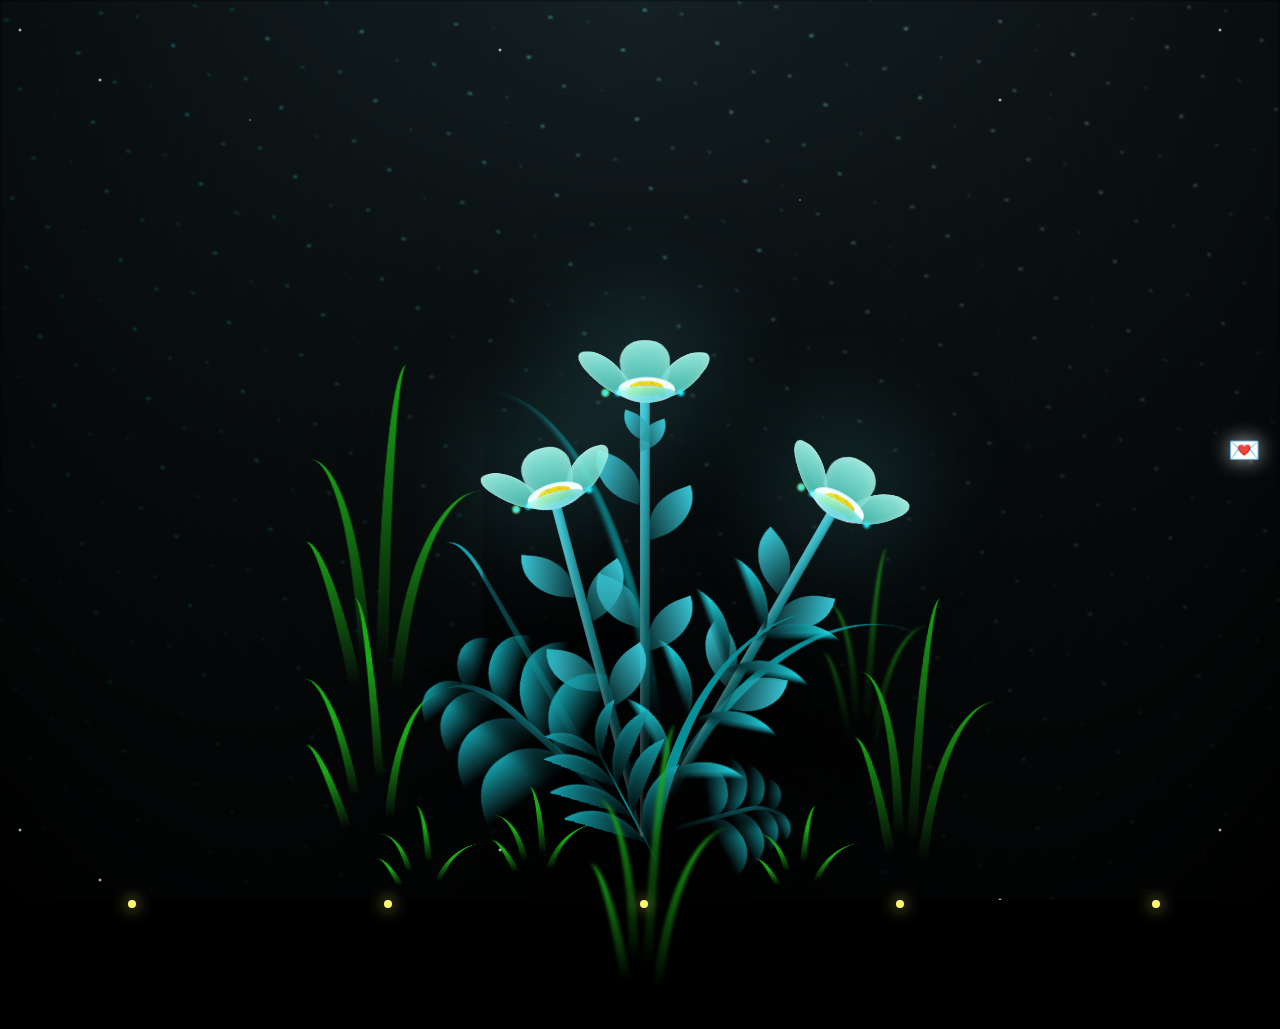
<file: index.html>
<!DOCTYPE html>
<html lang="en">
<head>
    <meta charset="UTF-8">
    <meta name="viewport" content="width=device-width, initial-scale=1.0">
    <title>Document</title>
    <link rel="stylesheet" href="styles.css">

</head>
<body class="not-loaded">
    <div class="night"></div>
    <div class="stars"></div>
    <div class="fireflies">
    <span></span>
    <span></span>
    <span></span>
    <span></span>
    <span></span>
    </div>
    <div class="flowers">
      <div class="flower flower--1">
        <div class="flower__leafs flower__leafs--1">
          <div class="flower__leaf flower__leaf--1"></div>
          <div class="flower__leaf flower__leaf--2"></div>
          <div class="flower__leaf flower__leaf--3"></div>
          <div class="flower__leaf flower__leaf--4"></div>
          

          <div class="flower__white-circle"></div>
  
          <div class="flower__light flower__light--1"></div>
          <div class="flower__light flower__light--2"></div>
          <div class="flower__light flower__light--3"></div>
          <div class="flower__light flower__light--4"></div>
          <div class="flower__light flower__light--5"></div>
          <div class="flower__light flower__light--6"></div>
          <div class="flower__light flower__light--7"></div>
          <div class="flower__light flower__light--8"></div>
  
        </div>
        <div class="flower__line">
          <div class="flower__line__leaf flower__line__leaf--1"></div>
          <div class="flower__line__leaf flower__line__leaf--2"></div>
          <div class="flower__line__leaf flower__line__leaf--3"></div>
          <div class="flower__line__leaf flower__line__leaf--4"></div>
          <div class="flower__line__leaf flower__line__leaf--5"></div>
          <div class="flower__line__leaf flower__line__leaf--6"></div>
        </div>
      </div>
  
      <div class="flower flower--2">
        <div class="flower__leafs flower__leafs--2">
          <div class="flower__leaf flower__leaf--1"></div>
          <div class="flower__leaf flower__leaf--2"></div>
          <div class="flower__leaf flower__leaf--3"></div>
          <div class="flower__leaf flower__leaf--4"></div>
          <div class="flower__white-circle"></div>
  
          <div class="flower__light flower__light--1"></div>
          <div class="flower__light flower__light--2"></div>
          <div class="flower__light flower__light--3"></div>
          <div class="flower__light flower__light--4"></div>
          <div class="flower__light flower__light--5"></div>
          <div class="flower__light flower__light--6"></div>
          <div class="flower__light flower__light--7"></div>
          <div class="flower__light flower__light--8"></div>
  
        </div>
        <div class="flower__line">
          <div class="flower__line__leaf flower__line__leaf--1"></div>
          <div class="flower__line__leaf flower__line__leaf--2"></div>
          <div class="flower__line__leaf flower__line__leaf--3"></div>
          <div class="flower__line__leaf flower__line__leaf--4"></div>
        </div>
      </div>
  
      <div class="flower flower--3">
        <div class="flower__leafs flower__leafs--3">
          <div class="flower__leaf flower__leaf--1"></div>
          <div class="flower__leaf flower__leaf--2"></div>
          <div class="flower__leaf flower__leaf--3"></div>
          <div class="flower__leaf flower__leaf--4"></div>
          <div class="flower__white-circle"></div>
  
          <div class="flower__light flower__light--1"></div>
          <div class="flower__light flower__light--2"></div>
          <div class="flower__light flower__light--3"></div>
          <div class="flower__light flower__light--4"></div>
          <div class="flower__light flower__light--5"></div>
          <div class="flower__light flower__light--6"></div>
          <div class="flower__light flower__light--7"></div>
          <div class="flower__light flower__light--8"></div>
  
        </div>
        <div class="flower__line">
          <div class="flower__line__leaf flower__line__leaf--1"></div>
          <div class="flower__line__leaf flower__line__leaf--2"></div>
          <div class="flower__line__leaf flower__line__leaf--3"></div>
          <div class="flower__line__leaf flower__line__leaf--4"></div>
        </div>
      </div>
  
      <div class="grow-ans" style="--d:1.2s">
        <div class="flower__g-long">
          <div class="flower__g-long__top"></div>
          <div class="flower__g-long__bottom"></div>
        </div>
      </div>
  
      <div class="growing-grass">
        <div class="flower__grass flower__grass--1">
          <div class="flower__grass--top"></div>
          <div class="flower__grass--bottom"></div>
          <div class="flower__grass__leaf flower__grass__leaf--1"></div>
          <div class="flower__grass__leaf flower__grass__leaf--2"></div>
          <div class="flower__grass__leaf flower__grass__leaf--3"></div>
          <div class="flower__grass__leaf flower__grass__leaf--4"></div>
          <div class="flower__grass__leaf flower__grass__leaf--5"></div>
          <div class="flower__grass__leaf flower__grass__leaf--6"></div>
          <div class="flower__grass__leaf flower__grass__leaf--7"></div>
          <div class="flower__grass__leaf flower__grass__leaf--8"></div>
          <div class="flower__grass__overlay"></div>
        </div>
      </div>
  
      <div class="growing-grass">
        <div class="flower__grass flower__grass--2">
          <div class="flower__grass--top"></div>
          <div class="flower__grass--bottom"></div>
          <div class="flower__grass__leaf flower__grass__leaf--1"></div>
          <div class="flower__grass__leaf flower__grass__leaf--2"></div>
          <div class="flower__grass__leaf flower__grass__leaf--3"></div>
          <div class="flower__grass__leaf flower__grass__leaf--4"></div>
          <div class="flower__grass__leaf flower__grass__leaf--5"></div>
          <div class="flower__grass__leaf flower__grass__leaf--6"></div>
          <div class="flower__grass__leaf flower__grass__leaf--7"></div>
          <div class="flower__grass__leaf flower__grass__leaf--8"></div>
          <div class="flower__grass__overlay"></div>
        </div>
      </div>
  
      <div class="grow-ans" style="--d:2.4s">
        <div class="flower__g-right flower__g-right--1">
          <div class="leaf"></div>
        </div>
      </div>
  
      <div class="grow-ans" style="--d:2.8s">
        <div class="flower__g-right flower__g-right--2">
          <div class="leaf"></div>
        </div>
      </div>
  
      <div class="grow-ans" style="--d:2.8s">
        <div class="flower__g-front">
          <div class="flower__g-front__leaf-wrapper flower__g-front__leaf-wrapper--1">
            <div class="flower__g-front__leaf"></div>
          </div>
          <div class="flower__g-front__leaf-wrapper flower__g-front__leaf-wrapper--2">
            <div class="flower__g-front__leaf"></div>
          </div>
          <div class="flower__g-front__leaf-wrapper flower__g-front__leaf-wrapper--3">
            <div class="flower__g-front__leaf"></div>
          </div>
          <div class="flower__g-front__leaf-wrapper flower__g-front__leaf-wrapper--4">
            <div class="flower__g-front__leaf"></div>
          </div>
          <div class="flower__g-front__leaf-wrapper flower__g-front__leaf-wrapper--5">
            <div class="flower__g-front__leaf"></div>
          </div>
          <div class="flower__g-front__leaf-wrapper flower__g-front__leaf-wrapper--6">
            <div class="flower__g-front__leaf"></div>
          </div>
          <div class="flower__g-front__leaf-wrapper flower__g-front__leaf-wrapper--7">
            <div class="flower__g-front__leaf"></div>
          </div>
          <div class="flower__g-front__leaf-wrapper flower__g-front__leaf-wrapper--8">
            <div class="flower__g-front__leaf"></div>
          </div>
          <div class="flower__g-front__line"></div>
        </div>
      </div>
  
      <div class="grow-ans" style="--d:3.2s">
        <div class="flower__g-fr">
          <div class="leaf"></div>
          <div class="flower__g-fr__leaf flower__g-fr__leaf--1"></div>
          <div class="flower__g-fr__leaf flower__g-fr__leaf--2"></div>
          <div class="flower__g-fr__leaf flower__g-fr__leaf--3"></div>
          <div class="flower__g-fr__leaf flower__g-fr__leaf--4"></div>
          <div class="flower__g-fr__leaf flower__g-fr__leaf--5"></div>
          <div class="flower__g-fr__leaf flower__g-fr__leaf--6"></div>
          <div class="flower__g-fr__leaf flower__g-fr__leaf--7"></div>
          <div class="flower__g-fr__leaf flower__g-fr__leaf--8"></div>
        </div>
      </div>
  
      <div class="long-g long-g--0">
        <div class="grow-ans" style="--d:3s">
          <div class="leaf leaf--0"></div>
        </div>
        <div class="grow-ans" style="--d:2.2s">
          <div class="leaf leaf--1"></div>
        </div>
        <div class="grow-ans" style="--d:3.4s">
          <div class="leaf leaf--2"></div>
        </div>
        <div class="grow-ans" style="--d:3.6s">
          <div class="leaf leaf--3"></div>
        </div>
      </div>
  
      <div class="long-g long-g--1">
        <div class="grow-ans" style="--d:3.6s">
          <div class="leaf leaf--0"></div>
        </div>
        <div class="grow-ans" style="--d:3.8s">
          <div class="leaf leaf--1"></div>
        </div>
        <div class="grow-ans" style="--d:4s">
          <div class="leaf leaf--2"></div>
        </div>
        <div class="grow-ans" style="--d:4.2s">
          <div class="leaf leaf--3"></div>
        </div>
      </div>
  
      <div class="long-g long-g--2">
        <div class="grow-ans" style="--d:4s">
          <div class="leaf leaf--0"></div>
        </div>
        <div class="grow-ans" style="--d:4.2s">
          <div class="leaf leaf--1"></div>
        </div>
        <div class="grow-ans" style="--d:4.4s">
          <div class="leaf leaf--2"></div>
        </div>
        <div class="grow-ans" style="--d:4.6s">
          <div class="leaf leaf--3"></div>
        </div>
      </div>
  
      <div class="long-g long-g--3">
        <div class="grow-ans" style="--d:4s">
          <div class="leaf leaf--0"></div>
        </div>
        <div class="grow-ans" style="--d:4.2s">
          <div class="leaf leaf--1"></div>
        </div>
        <div class="grow-ans" style="--d:3s">
          <div class="leaf leaf--2"></div>
        </div>
        <div class="grow-ans" style="--d:3.6s">
          <div class="leaf leaf--3"></div>
        </div>
      </div>
  
      <div class="long-g long-g--4">
        <div class="grow-ans" style="--d:4s">
          <div class="leaf leaf--0"></div>
        </div>
        <div class="grow-ans" style="--d:4.2s">
          <div class="leaf leaf--1"></div>
        </div>
        <div class="grow-ans" style="--d:3s">
          <div class="leaf leaf--2"></div>
        </div>
        <div class="grow-ans" style="--d:3.6s">
          <div class="leaf leaf--3"></div>
        </div>
      </div>
  
      <div class="long-g long-g--5">
        <div class="grow-ans" style="--d:4s">
          <div class="leaf leaf--0"></div>
        </div>
        <div class="grow-ans" style="--d:4.2s">
          <div class="leaf leaf--1"></div>
        </div>
        <div class="grow-ans" style="--d:3s">
          <div class="leaf leaf--2"></div>
        </div>
        <div class="grow-ans" style="--d:3.6s">
          <div class="leaf leaf--3"></div>
        </div>
      </div>
  
      <div class="long-g long-g--6">
        <div class="grow-ans" style="--d:4.2s">
          <div class="leaf leaf--0"></div>
        </div>
        <div class="grow-ans" style="--d:4.4s">
          <div class="leaf leaf--1"></div>
        </div>
        <div class="grow-ans" style="--d:4.6s">
          <div class="leaf leaf--2"></div>
        </div>
        <div class="grow-ans" style="--d:4.8s">
          <div class="leaf leaf--3"></div>
        </div>
      </div>
  
      <div class="long-g long-g--7">
        <div class="grow-ans" style="--d:3s">
          <div class="leaf leaf--0"></div>
        </div>
        <div class="grow-ans" style="--d:3.2s">
          <div class="leaf leaf--1"></div>
        </div>
        <div class="grow-ans" style="--d:3.5s">
          <div class="leaf leaf--2"></div>
        </div>
        <div class="grow-ans" style="--d:3.6s">
          <div class="leaf leaf--3"></div>
        </div>
      </div>
    </div>
    <div id="messageContainer">
    <div id="messageIcon">💌</div>
    </div>

<div id="passwordBox">
    <h3>Secret Letter 💖</h3>

    <input
        type="password"
        id="secretPassword"
        placeholder="Enter Password">

    <button onclick="checkPassword()">
        Open Letter
    </button>
</div>

<div id="loveLetter">
    <h2>Happy Birthday Monyaa ❤️</h2>

    <p>
        Even though it's not 23 November hehe...
        I wanted to tell you this on Monday,
        but ahem... words were not coming out of my mouth
        because ahh... I was kinda crying, so ahem ahem...
    </p>

    <p>
        I love you without knowing how,
        or when,
        or where it happened.
    </p>

    <p>
        It happened quietly,
        somewhere between the conversations,
        the laughter,
        and the moments I started looking for you
        in everything.
    </p>

    <p>
        I just know that loving you feels natural,
        like something my heart decided
        long before I did.
    </p>

    <p style="margin-top:20px;">
        ❤️ Adi
    </p>
    </div>
    <audio id="bgMusic" loop>
    <source src="music.mp3" type="audio/mpeg">
    </audio>
    <script src="srcipt.js"></script>
</body>
</html>
</file>
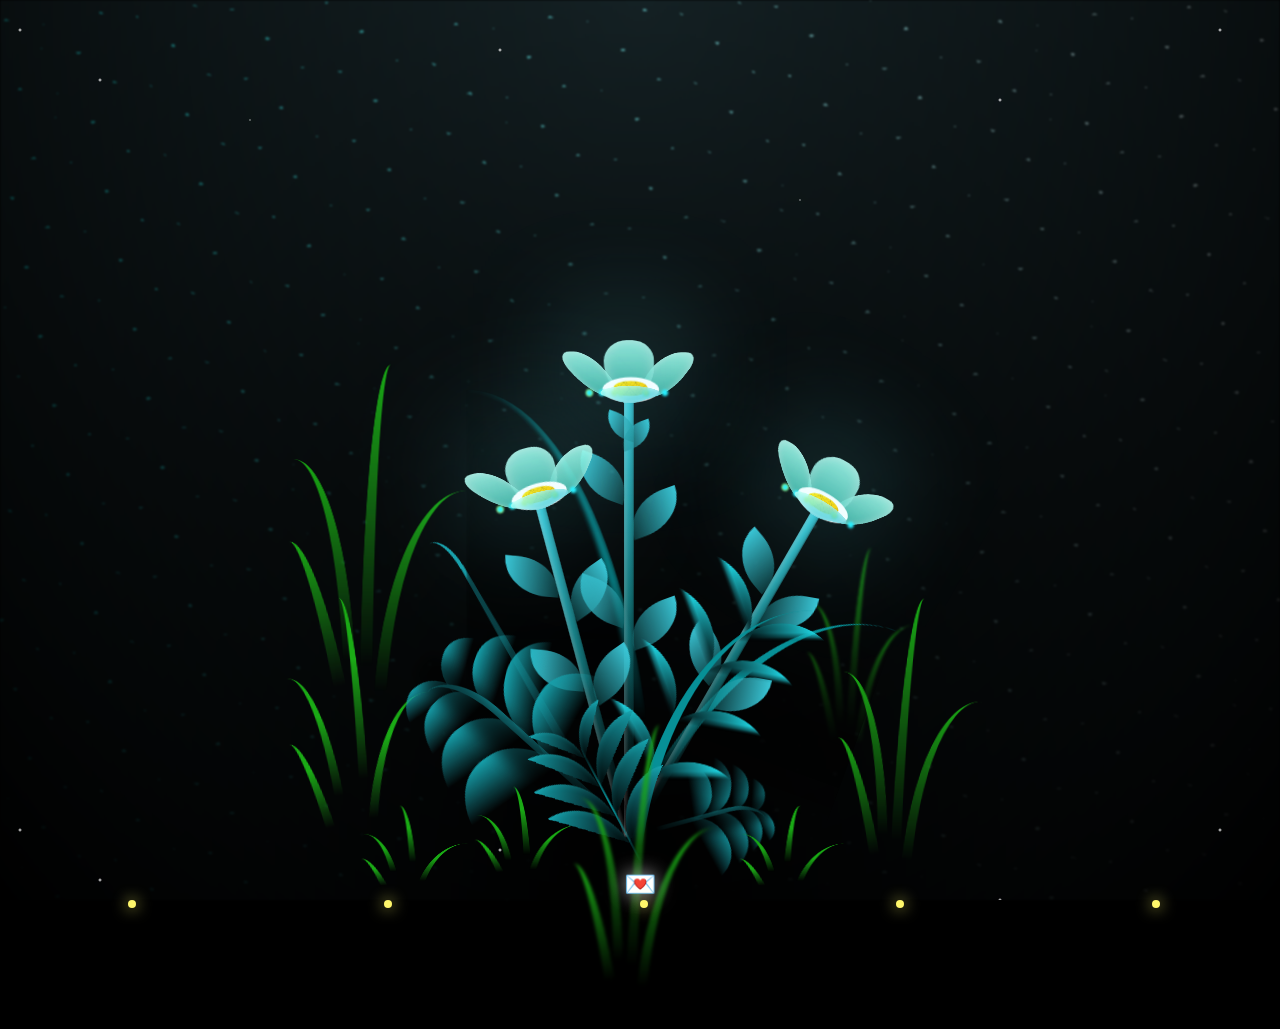
<file: main.html>
<!DOCTYPE html>
<html lang="en">
<head>
    <meta charset="UTF-8">
    <meta name="viewport" content="width=device-width, initial-scale=1.0">
    <title>Document</title>
    <link rel="stylesheet" href="styles.css">

</head>
<body class="not-loaded">
    <div class="night"></div>
    <div class="stars"></div>
    <div class="fireflies">
    <span></span>
    <span></span>
    <span></span>
    <span></span>
    <span></span>
    </div>
    <div class="flowers">
      <div class="flower flower--1">
        <div class="flower__leafs flower__leafs--1">
          <div class="flower__leaf flower__leaf--1"></div>
          <div class="flower__leaf flower__leaf--2"></div>
          <div class="flower__leaf flower__leaf--3"></div>
          <div class="flower__leaf flower__leaf--4"></div>
          

          <div class="flower__white-circle"></div>
  
          <div class="flower__light flower__light--1"></div>
          <div class="flower__light flower__light--2"></div>
          <div class="flower__light flower__light--3"></div>
          <div class="flower__light flower__light--4"></div>
          <div class="flower__light flower__light--5"></div>
          <div class="flower__light flower__light--6"></div>
          <div class="flower__light flower__light--7"></div>
          <div class="flower__light flower__light--8"></div>
  
        </div>
        <div class="flower__line">
          <div class="flower__line__leaf flower__line__leaf--1"></div>
          <div class="flower__line__leaf flower__line__leaf--2"></div>
          <div class="flower__line__leaf flower__line__leaf--3"></div>
          <div class="flower__line__leaf flower__line__leaf--4"></div>
          <div class="flower__line__leaf flower__line__leaf--5"></div>
          <div class="flower__line__leaf flower__line__leaf--6"></div>
        </div>
      </div>
  
      <div class="flower flower--2">
        <div class="flower__leafs flower__leafs--2">
          <div class="flower__leaf flower__leaf--1"></div>
          <div class="flower__leaf flower__leaf--2"></div>
          <div class="flower__leaf flower__leaf--3"></div>
          <div class="flower__leaf flower__leaf--4"></div>
          <div class="flower__white-circle"></div>
  
          <div class="flower__light flower__light--1"></div>
          <div class="flower__light flower__light--2"></div>
          <div class="flower__light flower__light--3"></div>
          <div class="flower__light flower__light--4"></div>
          <div class="flower__light flower__light--5"></div>
          <div class="flower__light flower__light--6"></div>
          <div class="flower__light flower__light--7"></div>
          <div class="flower__light flower__light--8"></div>
  
        </div>
        <div class="flower__line">
          <div class="flower__line__leaf flower__line__leaf--1"></div>
          <div class="flower__line__leaf flower__line__leaf--2"></div>
          <div class="flower__line__leaf flower__line__leaf--3"></div>
          <div class="flower__line__leaf flower__line__leaf--4"></div>
        </div>
      </div>
  
      <div class="flower flower--3">
        <div class="flower__leafs flower__leafs--3">
          <div class="flower__leaf flower__leaf--1"></div>
          <div class="flower__leaf flower__leaf--2"></div>
          <div class="flower__leaf flower__leaf--3"></div>
          <div class="flower__leaf flower__leaf--4"></div>
          <div class="flower__white-circle"></div>
  
          <div class="flower__light flower__light--1"></div>
          <div class="flower__light flower__light--2"></div>
          <div class="flower__light flower__light--3"></div>
          <div class="flower__light flower__light--4"></div>
          <div class="flower__light flower__light--5"></div>
          <div class="flower__light flower__light--6"></div>
          <div class="flower__light flower__light--7"></div>
          <div class="flower__light flower__light--8"></div>
  
        </div>
        <div class="flower__line">
          <div class="flower__line__leaf flower__line__leaf--1"></div>
          <div class="flower__line__leaf flower__line__leaf--2"></div>
          <div class="flower__line__leaf flower__line__leaf--3"></div>
          <div class="flower__line__leaf flower__line__leaf--4"></div>
        </div>
      </div>
  
      <div class="grow-ans" style="--d:1.2s">
        <div class="flower__g-long">
          <div class="flower__g-long__top"></div>
          <div class="flower__g-long__bottom"></div>
        </div>
      </div>
  
      <div class="growing-grass">
        <div class="flower__grass flower__grass--1">
          <div class="flower__grass--top"></div>
          <div class="flower__grass--bottom"></div>
          <div class="flower__grass__leaf flower__grass__leaf--1"></div>
          <div class="flower__grass__leaf flower__grass__leaf--2"></div>
          <div class="flower__grass__leaf flower__grass__leaf--3"></div>
          <div class="flower__grass__leaf flower__grass__leaf--4"></div>
          <div class="flower__grass__leaf flower__grass__leaf--5"></div>
          <div class="flower__grass__leaf flower__grass__leaf--6"></div>
          <div class="flower__grass__leaf flower__grass__leaf--7"></div>
          <div class="flower__grass__leaf flower__grass__leaf--8"></div>
          <div class="flower__grass__overlay"></div>
        </div>
      </div>
  
      <div class="growing-grass">
        <div class="flower__grass flower__grass--2">
          <div class="flower__grass--top"></div>
          <div class="flower__grass--bottom"></div>
          <div class="flower__grass__leaf flower__grass__leaf--1"></div>
          <div class="flower__grass__leaf flower__grass__leaf--2"></div>
          <div class="flower__grass__leaf flower__grass__leaf--3"></div>
          <div class="flower__grass__leaf flower__grass__leaf--4"></div>
          <div class="flower__grass__leaf flower__grass__leaf--5"></div>
          <div class="flower__grass__leaf flower__grass__leaf--6"></div>
          <div class="flower__grass__leaf flower__grass__leaf--7"></div>
          <div class="flower__grass__leaf flower__grass__leaf--8"></div>
          <div class="flower__grass__overlay"></div>
        </div>
      </div>
  
      <div class="grow-ans" style="--d:2.4s">
        <div class="flower__g-right flower__g-right--1">
          <div class="leaf"></div>
        </div>
      </div>
  
      <div class="grow-ans" style="--d:2.8s">
        <div class="flower__g-right flower__g-right--2">
          <div class="leaf"></div>
        </div>
      </div>
  
      <div class="grow-ans" style="--d:2.8s">
        <div class="flower__g-front">
          <div class="flower__g-front__leaf-wrapper flower__g-front__leaf-wrapper--1">
            <div class="flower__g-front__leaf"></div>
          </div>
          <div class="flower__g-front__leaf-wrapper flower__g-front__leaf-wrapper--2">
            <div class="flower__g-front__leaf"></div>
          </div>
          <div class="flower__g-front__leaf-wrapper flower__g-front__leaf-wrapper--3">
            <div class="flower__g-front__leaf"></div>
          </div>
          <div class="flower__g-front__leaf-wrapper flower__g-front__leaf-wrapper--4">
            <div class="flower__g-front__leaf"></div>
          </div>
          <div class="flower__g-front__leaf-wrapper flower__g-front__leaf-wrapper--5">
            <div class="flower__g-front__leaf"></div>
          </div>
          <div class="flower__g-front__leaf-wrapper flower__g-front__leaf-wrapper--6">
            <div class="flower__g-front__leaf"></div>
          </div>
          <div class="flower__g-front__leaf-wrapper flower__g-front__leaf-wrapper--7">
            <div class="flower__g-front__leaf"></div>
          </div>
          <div class="flower__g-front__leaf-wrapper flower__g-front__leaf-wrapper--8">
            <div class="flower__g-front__leaf"></div>
          </div>
          <div class="flower__g-front__line"></div>
        </div>
      </div>
  
      <div class="grow-ans" style="--d:3.2s">
        <div class="flower__g-fr">
          <div class="leaf"></div>
          <div class="flower__g-fr__leaf flower__g-fr__leaf--1"></div>
          <div class="flower__g-fr__leaf flower__g-fr__leaf--2"></div>
          <div class="flower__g-fr__leaf flower__g-fr__leaf--3"></div>
          <div class="flower__g-fr__leaf flower__g-fr__leaf--4"></div>
          <div class="flower__g-fr__leaf flower__g-fr__leaf--5"></div>
          <div class="flower__g-fr__leaf flower__g-fr__leaf--6"></div>
          <div class="flower__g-fr__leaf flower__g-fr__leaf--7"></div>
          <div class="flower__g-fr__leaf flower__g-fr__leaf--8"></div>
        </div>
      </div>
  
      <div class="long-g long-g--0">
        <div class="grow-ans" style="--d:3s">
          <div class="leaf leaf--0"></div>
        </div>
        <div class="grow-ans" style="--d:2.2s">
          <div class="leaf leaf--1"></div>
        </div>
        <div class="grow-ans" style="--d:3.4s">
          <div class="leaf leaf--2"></div>
        </div>
        <div class="grow-ans" style="--d:3.6s">
          <div class="leaf leaf--3"></div>
        </div>
      </div>
  
      <div class="long-g long-g--1">
        <div class="grow-ans" style="--d:3.6s">
          <div class="leaf leaf--0"></div>
        </div>
        <div class="grow-ans" style="--d:3.8s">
          <div class="leaf leaf--1"></div>
        </div>
        <div class="grow-ans" style="--d:4s">
          <div class="leaf leaf--2"></div>
        </div>
        <div class="grow-ans" style="--d:4.2s">
          <div class="leaf leaf--3"></div>
        </div>
      </div>
  
      <div class="long-g long-g--2">
        <div class="grow-ans" style="--d:4s">
          <div class="leaf leaf--0"></div>
        </div>
        <div class="grow-ans" style="--d:4.2s">
          <div class="leaf leaf--1"></div>
        </div>
        <div class="grow-ans" style="--d:4.4s">
          <div class="leaf leaf--2"></div>
        </div>
        <div class="grow-ans" style="--d:4.6s">
          <div class="leaf leaf--3"></div>
        </div>
      </div>
  
      <div class="long-g long-g--3">
        <div class="grow-ans" style="--d:4s">
          <div class="leaf leaf--0"></div>
        </div>
        <div class="grow-ans" style="--d:4.2s">
          <div class="leaf leaf--1"></div>
        </div>
        <div class="grow-ans" style="--d:3s">
          <div class="leaf leaf--2"></div>
        </div>
        <div class="grow-ans" style="--d:3.6s">
          <div class="leaf leaf--3"></div>
        </div>
      </div>
  
      <div class="long-g long-g--4">
        <div class="grow-ans" style="--d:4s">
          <div class="leaf leaf--0"></div>
        </div>
        <div class="grow-ans" style="--d:4.2s">
          <div class="leaf leaf--1"></div>
        </div>
        <div class="grow-ans" style="--d:3s">
          <div class="leaf leaf--2"></div>
        </div>
        <div class="grow-ans" style="--d:3.6s">
          <div class="leaf leaf--3"></div>
        </div>
      </div>
  
      <div class="long-g long-g--5">
        <div class="grow-ans" style="--d:4s">
          <div class="leaf leaf--0"></div>
        </div>
        <div class="grow-ans" style="--d:4.2s">
          <div class="leaf leaf--1"></div>
        </div>
        <div class="grow-ans" style="--d:3s">
          <div class="leaf leaf--2"></div>
        </div>
        <div class="grow-ans" style="--d:3.6s">
          <div class="leaf leaf--3"></div>
        </div>
      </div>
  
      <div class="long-g long-g--6">
        <div class="grow-ans" style="--d:4.2s">
          <div class="leaf leaf--0"></div>
        </div>
        <div class="grow-ans" style="--d:4.4s">
          <div class="leaf leaf--1"></div>
        </div>
        <div class="grow-ans" style="--d:4.6s">
          <div class="leaf leaf--2"></div>
        </div>
        <div class="grow-ans" style="--d:4.8s">
          <div class="leaf leaf--3"></div>
        </div>
      </div>
  
      <div class="long-g long-g--7">
        <div class="grow-ans" style="--d:3s">
          <div class="leaf leaf--0"></div>
        </div>
        <div class="grow-ans" style="--d:3.2s">
          <div class="leaf leaf--1"></div>
        </div>
        <div class="grow-ans" style="--d:3.5s">
          <div class="leaf leaf--2"></div>
        </div>
        <div class="grow-ans" style="--d:3.6s">
          <div class="leaf leaf--3"></div>
        </div>
      </div>
    </div>
    <div id="messageIcon">💌</div>

<div id="passwordBox">
    <h3>Secret Letter 💖</h3>

    <input
        type="password"
        id="secretPassword"
        placeholder="Enter Password">

    <button onclick="checkPassword()">
        Open Letter
    </button>
</div>

<div id="loveLetter">
    <h2>Happy Birthday Monyaa ❤️</h2>

    <p>
        Even though it's not 23 November hehe...
        I wanted to tell you this on Monday,
        but ahem... words were not coming out of my mouth
        because ahh... I was kinda crying, so ahem ahem...
    </p>

    <p>
        I love you without knowing how,
        or when,
        or where it happened.
    </p>

    <p>
        It happened quietly,
        somewhere between the conversations,
        the laughter,
        and the moments I started looking for you
        in everything.
    </p>

    <p>
        I just know that loving you feels natural,
        like something my heart decided
        long before I did.
    </p>

    <p style="margin-top:20px;">
        ❤️ Adi
    </p>
    </div>
    <script src="srcipt.js"></script>
</body>
</html>
</file>
<file: styles.css>
*,
*::after,
*::before {
  padding: 0;
  margin: 0;
  box-sizing: border-box;
}

:root {
  --dark-color: #000;
}

body {
  display: flex;
  align-items: flex-end;
  justify-content: center;
  min-height: 100vh;
  background-color: var(--dark-color);
  overflow: hidden;
  perspective: 1000px;
}

.stars {
    position: fixed;
    width: 100%;
    height: 100%;
    top: 0;
    left: 0;
    background:
        radial-gradient(2px 2px at 20px 30px, white, transparent),
        radial-gradient(2px 2px at 100px 80px, white, transparent),
        radial-gradient(1px 1px at 250px 120px, white, transparent),
        radial-gradient(2px 2px at 500px 50px, white, transparent),
        radial-gradient(1px 1px at 800px 200px, white, transparent),
        radial-gradient(2px 2px at 1000px 100px, white, transparent);
    background-repeat: repeat;
    background-size: 1200px 800px;
    animation: twinkle 6s infinite alternate;
    z-index: 1;
}

.fireflies span{
    position:absolute;
    width:8px;
    height:8px;
    background:#fff76b;
    border-radius:50%;
    box-shadow:0 0 15px #fff76b;
    animation:fly 10s linear infinite;
    z-index:5;
}

.fireflies span:nth-child(1){
    left:10%;
    animation-delay:0s;
}

.fireflies span:nth-child(2){
    left:30%;
    animation-delay:2s;
}

.fireflies span:nth-child(3){
    left:50%;
    animation-delay:4s;
}

.fireflies span:nth-child(4){
    left:70%;
    animation-delay:6s;
}

.fireflies span:nth-child(5){
    left:90%;
    animation-delay:8s;
}

@keyframes fly{
    0%{
        transform:translateY(100vh);
        opacity:0;
    }

    20%{
        opacity:1;
    }

    100%{
        transform:translateY(-20vh) translateX(100px);
        opacity:0;
    }
}

.night {
  position: fixed;
  left: 50%;
  top: 0;
  transform: translateX(-50%);
  width: 100%;
  height: 100%;
  filter: blur(0.1vmin);
  background-image: radial-gradient(ellipse at top, transparent 0%, var(--dark-color)), radial-gradient(ellipse at bottom, var(--dark-color), rgba(145, 233, 255, 0.2)), repeating-linear-gradient(220deg, black 0px, black 19px, transparent 19px, transparent 22px), repeating-linear-gradient(189deg, black 0px, black 19px, transparent 19px, transparent 22px), repeating-linear-gradient(148deg, black 0px, black 19px, transparent 19px, transparent 22px), linear-gradient(90deg, #00fffa, #f0f0f0);
}

.flowers {
  position: relative;
  transform: scale(0.7);
}

.flower {
  position: absolute;
  bottom: 10vmin;
  transform-origin: bottom center;
  z-index: 10;
  --fl-speed: 0.8s;
}
.flower--1 {
  animation: moving-flower-1 4s linear infinite;
}
.flower--1 .flower__line {
  height: 70vmin;
  animation-delay: 0.3s;
}
.flower--1 .flower__line__leaf--1 {
  animation: blooming-leaf-right var(--fl-speed) 1.6s backwards;
}
.flower--1 .flower__line__leaf--2 {
  animation: blooming-leaf-right var(--fl-speed) 1.4s backwards;
}
.flower--1 .flower__line__leaf--3 {
  animation: blooming-leaf-left var(--fl-speed) 1.2s backwards;
}
.flower--1 .flower__line__leaf--4 {
  animation: blooming-leaf-left var(--fl-speed) 1s backwards;
}
.flower--1 .flower__line__leaf--5 {
  animation: blooming-leaf-right var(--fl-speed) 1.8s backwards;
}
.flower--1 .flower__line__leaf--6 {
  animation: blooming-leaf-left var(--fl-speed) 2s backwards;
}
.flower--2 {
  left: 50%;
  transform: rotate(30deg);
  animation: moving-flower-2 4s linear infinite;
}
.flower--2 .flower__line {
  height: 60vmin;
  animation-delay: 0.8s;
}
.flower--2 .flower__line__leaf--1 {
  animation: blooming-leaf-right var(--fl-speed) 1.9s backwards;
}
.flower--2 .flower__line__leaf--2 {
  animation: blooming-leaf-right var(--fl-speed) 1.7s backwards;
}
.flower--2 .flower__line__leaf--3 {
  animation: blooming-leaf-left var(--fl-speed) 1.5s backwards;
}
.flower--2 .flower__line__leaf--4 {
  animation: blooming-leaf-left var(--fl-speed) 1.3s backwards;
}
.flower--3 {
  left: 50%;
  transform: rotate(-15deg);
  animation: moving-flower-3 4s linear infinite;
}
.flower--3 .flower__line {
  animation-delay: 0.9s;
}
.flower--3 .flower__line__leaf--1 {
  animation: blooming-leaf-right var(--fl-speed) 2.5s backwards;
}
.flower--3 .flower__line__leaf--2 {
  animation: blooming-leaf-right var(--fl-speed) 2.3s backwards;
}
.flower--3 .flower__line__leaf--3 {
  animation: blooming-leaf-left var(--fl-speed) 2.1s backwards;
}
.flower--3 .flower__line__leaf--4 {
  animation: blooming-leaf-left var(--fl-speed) 1.9s backwards;
}
.flower__leafs {
  position: relative;
  animation: blooming-flower 2s backwards;
}
.flower__leafs--1 {
  animation-delay: 1.1s;
}
.flower__leafs--2 {
  animation-delay: 1.4s;
}
.flower__leafs--3 {
  animation-delay: 1.7s;
}
.flower__leafs::after {
  content: "";
  position: absolute;
  left: 0;
  top: 0;
  transform: translate(-50%, -100%);
  width: 8vmin;
  height: 8vmin;
  background-color: #6bf0ff;
  filter: blur(10vmin);
}
.flower__leaf {
  position: absolute;
  bottom: 0;
  left: 50%;
  width: 8vmin;
  height: 11vmin;
  border-radius: 51% 49% 47% 53%/44% 45% 55% 69%;
  background-color: #65e6cc;
  background-image: linear-gradient(to top, #40bbab, #a7ffee);
  transform-origin: bottom center;
  opacity: 0.9;
  box-shadow: inset 0 0 2vmin rgba(255, 255, 255, 0.5);
}
.flower__leaf--1 {
  transform: translate(-10%, 1%) rotateY(40deg) rotateX(-50deg);
}
.flower__leaf--2 {
  transform: translate(-50%, -4%) rotateX(40deg);
}
.flower__leaf--3 {
  transform: translate(-90%, 0%) rotateY(45deg) rotateX(50deg);
}
.flower__leaf--4 {
  width: 8vmin;
  height: 8vmin;
  transform-origin: bottom left;
  border-radius: 4vmin 10vmin 4vmin 4vmin;
  transform: translate(0%, 18%) rotateX(70deg) rotate(-43deg);
  background-image: linear-gradient(to top, #39c6d6, #a7ffee);
  z-index: 1;
  opacity: 0.8;
}
.flower__white-circle {
  position: absolute;
  left: -3.5vmin;
  top: -3vmin;
  width: 9vmin;
  height: 4vmin;
  border-radius: 50%;
  background-color: #fff;
}
.flower__white-circle::after {
  content: "";
  position: absolute;
  left: 50%;
  top: 45%;
  transform: translate(-50%, -50%);
  width: 60%;
  height: 60%;
  border-radius: inherit;
  background-image: repeating-linear-gradient(135deg, rgba(0, 0, 0, 0.03) 0px, rgba(0, 0, 0, 0.03) 1px, transparent 1px, transparent 12px), repeating-linear-gradient(45deg, rgba(0, 0, 0, 0.03) 0px, rgba(0, 0, 0, 0.03) 1px, transparent 1px, transparent 12px), repeating-linear-gradient(67.5deg, rgba(0, 0, 0, 0.03) 0px, rgba(0, 0, 0, 0.03) 1px, transparent 1px, transparent 12px), repeating-linear-gradient(135deg, rgba(0, 0, 0, 0.03) 0px, rgba(0, 0, 0, 0.03) 1px, transparent 1px, transparent 12px), repeating-linear-gradient(45deg, rgba(0, 0, 0, 0.03) 0px, rgba(0, 0, 0, 0.03) 1px, transparent 1px, transparent 12px), repeating-linear-gradient(112.5deg, rgba(0, 0, 0, 0.03) 0px, rgba(0, 0, 0, 0.03) 1px, transparent 1px, transparent 12px), repeating-linear-gradient(112.5deg, rgba(0, 0, 0, 0.03) 0px, rgba(0, 0, 0, 0.03) 1px, transparent 1px, transparent 12px), repeating-linear-gradient(45deg, rgba(0, 0, 0, 0.03) 0px, rgba(0, 0, 0, 0.03) 1px, transparent 1px, transparent 12px), repeating-linear-gradient(22.5deg, rgba(0, 0, 0, 0.03) 0px, rgba(0, 0, 0, 0.03) 1px, transparent 1px, transparent 12px), repeating-linear-gradient(45deg, rgba(0, 0, 0, 0.03) 0px, rgba(0, 0, 0, 0.03) 1px, transparent 1px, transparent 12px), repeating-linear-gradient(22.5deg, rgba(0, 0, 0, 0.03) 0px, rgba(0, 0, 0, 0.03) 1px, transparent 1px, transparent 12px), repeating-linear-gradient(135deg, rgba(0, 0, 0, 0.03) 0px, rgba(0, 0, 0, 0.03) 1px, transparent 1px, transparent 12px), repeating-linear-gradient(157.5deg, rgba(0, 0, 0, 0.03) 0px, rgba(0, 0, 0, 0.03) 1px, transparent 1px, transparent 12px), repeating-linear-gradient(67.5deg, rgba(0, 0, 0, 0.03) 0px, rgba(0, 0, 0, 0.03) 1px, transparent 1px, transparent 12px), repeating-linear-gradient(67.5deg, rgba(0, 0, 0, 0.03) 0px, rgba(0, 0, 0, 0.03) 1px, transparent 1px, transparent 12px), linear-gradient(90deg, #ffeb12, #ffce00);
}
.flower__line {
  height: 55vmin;
  width: 1.5vmin;
  background-image: linear-gradient(to left, rgba(0, 0, 0, 0.2), transparent, rgba(255, 255, 255, 0.2)), linear-gradient(to top, transparent 10%, #14757a, #39c6d6);
  box-shadow: inset 0 0 2px rgba(0, 0, 0, 0.5);
  animation: grow-flower-tree 4s backwards;
}
.flower__line__leaf {
  --w: 7vmin;
  --h: calc(var(--w) + 2vmin);
  position: absolute;
  top: 20%;
  left: 90%;
  width: var(--w);
  height: var(--h);
  border-top-right-radius: var(--h);
  border-bottom-left-radius: var(--h);
  background-image: linear-gradient(to top, rgba(20, 117, 122, 0.4), #39c6d6);
}
.flower__line__leaf--1 {
  transform: rotate(70deg) rotateY(30deg);
}
.flower__line__leaf--2 {
  top: 45%;
  transform: rotate(70deg) rotateY(30deg);
}
.flower__line__leaf--3, .flower__line__leaf--4, .flower__line__leaf--6 {
  border-top-right-radius: 0;
  border-bottom-left-radius: 0;
  border-top-left-radius: var(--h);
  border-bottom-right-radius: var(--h);
  left: -460%;
  top: 12%;
  transform: rotate(-70deg) rotateY(30deg);
}
.flower__line__leaf--4 {
  top: 40%;
}
.flower__line__leaf--5 {
  top: 0;
  transform-origin: left;
  transform: rotate(70deg) rotateY(30deg) scale(0.6);
}
.flower__line__leaf--6 {
  top: -2%;
  left: -450%;
  transform-origin: right;
  transform: rotate(-70deg) rotateY(30deg) scale(0.6);
}
.flower__light {
  position: absolute;
  bottom: 0vmin;
  width: 1vmin;
  height: 1vmin;
  background-color: #fffb00;
  border-radius: 50%;
  filter: blur(0.2vmin);
  animation: light-ans 4s linear infinite backwards;
}
.flower__light:nth-child(odd) {
  background-color: #23f0ff;
}
.flower__light--1 {
  left: -2vmin;
  animation-delay: 1s;
}
.flower__light--2 {
  left: 3vmin;
  animation-delay: 0.5s;
}
.flower__light--3 {
  left: -6vmin;
  animation-delay: 0.3s;
}
.flower__light--4 {
  left: 6vmin;
  animation-delay: 0.9s;
}
.flower__light--5 {
  left: -1vmin;
  animation-delay: 1.5s;
}
.flower__light--6 {
  left: -4vmin;
  animation-delay: 3s;
}
.flower__light--7 {
  left: 3vmin;
  animation-delay: 2s;
}
.flower__light--8 {
  left: -6vmin;
  animation-delay: 3.5s;
}
.flower__grass {
  --c: #159faa;
  --line-w: 1.5vmin;
  position: absolute;
  bottom: 12vmin;
  left: -7vmin;
  display: flex;
  flex-direction: column;
  align-items: flex-end;
  z-index: 20;
  transform-origin: bottom center;
  transform: rotate(-48deg) rotateY(40deg);
}
.flower__grass--1 {
  animation: moving-grass 2s linear infinite;
}
.flower__grass--2 {
  left: 2vmin;
  bottom: 10vmin;
  transform: scale(0.5) rotate(75deg) rotateX(10deg) rotateY(-200deg);
  opacity: 0.8;
  z-index: 0;
  animation: moving-grass--2 1.5s linear infinite;
}
.flower__grass--top {
  width: 7vmin;
  height: 10vmin;
  border-top-right-radius: 100%;
  border-right: var(--line-w) solid var(--c);
  transform-origin: bottom center;
  transform: rotate(-2deg);
}
.flower__grass--bottom {
  margin-top: -2px;
  width: var(--line-w);
  height: 25vmin;
  background-image: linear-gradient(to top, transparent, var(--c));
}
.flower__grass__leaf {
  --size: 10vmin;
  position: absolute;
  width: calc(var(--size) * 2.1);
  height: var(--size);
  border-top-left-radius: var(--size);
  border-top-right-radius: var(--size);
  background-image: linear-gradient(to top, transparent, transparent 30%, var(--c));
  z-index: 100;
}
.flower__grass__leaf--1 {
  top: -6%;
  left: 30%;
  --size: 6vmin;
  transform: rotate(-20deg);
  animation: growing-grass-ans--1 2s 2.6s backwards;
}
@keyframes growing-grass-ans--1 {
  0% {
    transform-origin: bottom left;
    transform: rotate(-20deg) scale(0);
  }
}
.flower__grass__leaf--2 {
  top: -5%;
  left: -110%;
  --size: 6vmin;
  transform: rotate(10deg);
  animation: growing-grass-ans--2 2s 2.4s linear backwards;
}
@keyframes growing-grass-ans--2 {
  0% {
    transform-origin: bottom right;
    transform: rotate(10deg) scale(0);
  }
}
.flower__grass__leaf--3 {
  top: 5%;
  left: 60%;
  --size: 8vmin;
  transform: rotate(-18deg) rotateX(-20deg);
  animation: growing-grass-ans--3 2s 2.2s linear backwards;
}
@keyframes growing-grass-ans--3 {
  0% {
    transform-origin: bottom left;
    transform: rotate(-18deg) rotateX(-20deg) scale(0);
  }
}
.flower__grass__leaf--4 {
  top: 6%;
  left: -135%;
  --size: 8vmin;
  transform: rotate(2deg);
  animation: growing-grass-ans--4 2s 2s linear backwards;
}
@keyframes growing-grass-ans--4 {
  0% {
    transform-origin: bottom right;
    transform: rotate(2deg) scale(0);
  }
}
.flower__grass__leaf--5 {
  top: 20%;
  left: 60%;
  --size: 10vmin;
  transform: rotate(-24deg) rotateX(-20deg);
  animation: growing-grass-ans--5 2s 1.8s linear backwards;
}
@keyframes growing-grass-ans--5 {
  0% {
    transform-origin: bottom left;
    transform: rotate(-24deg) rotateX(-20deg) scale(0);
  }
}
.flower__grass__leaf--6 {
  top: 22%;
  left: -180%;
  --size: 10vmin;
  transform: rotate(10deg);
  animation: growing-grass-ans--6 2s 1.6s linear backwards;
}
@keyframes growing-grass-ans--6 {
  0% {
    transform-origin: bottom right;
    transform: rotate(10deg) scale(0);
  }
}
.flower__grass__leaf--7 {
  top: 39%;
  left: 70%;
  --size: 10vmin;
  transform: rotate(-10deg);
  animation: growing-grass-ans--7 2s 1.4s linear backwards;
}
@keyframes growing-grass-ans--7 {
  0% {
    transform-origin: bottom left;
    transform: rotate(-10deg) scale(0);
  }
}
.flower__grass__leaf--8 {
  top: 40%;
  left: -215%;
  --size: 11vmin;
  transform: rotate(10deg);
  animation: growing-grass-ans--8 2s 1.2s linear backwards;
}
@keyframes growing-grass-ans--8 {
  0% {
    transform-origin: bottom right;
    transform: rotate(10deg) scale(0);
  }
}
.flower__grass__overlay {
  position: absolute;
  top: -10%;
  right: 0%;
  width: 100%;
  height: 100%;
  background-color: rgba(0, 0, 0, 0.6);
  filter: blur(1.5vmin);
  z-index: 100;
}
.flower__g-long {
  --w: 2vmin;
  --h: 6vmin;
  --c: #159faa;
  position: absolute;
  bottom: 10vmin;
  left: -3vmin;
  transform-origin: bottom center;
  transform: rotate(-30deg) rotateY(-20deg);
  display: flex;
  flex-direction: column;
  align-items: flex-end;
  animation: flower-g-long-ans 3s linear infinite;
}
@keyframes flower-g-long-ans {
  0%, 100% {
    transform: rotate(-30deg) rotateY(-20deg);
  }
  50% {
    transform: rotate(-32deg) rotateY(-20deg);
  }
}
.flower__g-long__top {
  top: calc(var(--h) * -1);
  width: calc(var(--w) + 1vmin);
  height: var(--h);
  border-top-right-radius: 100%;
  border-right: 0.7vmin solid var(--c);
  transform: translate(-0.7vmin, 1vmin);
}
.flower__g-long__bottom {
  width: var(--w);
  height: 50vmin;
  transform-origin: bottom center;
  background-image: linear-gradient(to top, transparent 30%, var(--c));
  box-shadow: inset 0 0 2px rgba(0, 0, 0, 0.5);
  clip-path: polygon(35% 0, 65% 1%, 100% 100%, 0% 100%);
}
.flower__g-right {
  position: absolute;
  bottom: 6vmin;
  left: -2vmin;
  transform-origin: bottom left;
  transform: rotate(20deg);
}
.flower__g-right .leaf {
  width: 30vmin;
  height: 50vmin;
  border-top-left-radius: 100%;
  border-left: 2vmin solid #079097;
  background-image: linear-gradient(to bottom, transparent, var(--dark-color) 60%);
  mask-image: linear-gradient(to top, transparent 30%, #079097 60%);
}
.flower__g-right--1 {
  animation: flower-g-right-ans 2.5s linear infinite;
}
.flower__g-right--2 {
  left: 5vmin;
  transform: rotateY(-180deg);
  animation: flower-g-right-ans--2 3s linear infinite;
}
.flower__g-right--2 .leaf {
  height: 75vmin;
  filter: blur(0.3vmin);
  opacity: 0.8;
}
@keyframes flower-g-right-ans {
  0%, 100% {
    transform: rotate(20deg);
  }
  50% {
    transform: rotate(24deg) rotateX(-20deg);
  }
}
@keyframes flower-g-right-ans--2 {
  0%, 100% {
    transform: rotateY(-180deg) rotate(0deg) rotateX(-20deg);
  }
  50% {
    transform: rotateY(-180deg) rotate(6deg) rotateX(-20deg);
  }
}
.flower__g-front {
  position: absolute;
  bottom: 6vmin;
  left: 2.5vmin;
  z-index: 100;
  transform-origin: bottom center;
  transform: rotate(-28deg) rotateY(30deg) scale(1.04);
  animation: flower__g-front-ans 2s linear infinite;
}
@keyframes flower__g-front-ans {
  0%, 100% {
    transform: rotate(-28deg) rotateY(30deg) scale(1.04);
  }
  50% {
    transform: rotate(-35deg) rotateY(40deg) scale(1.04);
  }
}
.flower__g-front__line {
  width: 0.3vmin;
  height: 20vmin;
  background-image: linear-gradient(to top, transparent, #079097, transparent 100%);
  position: relative;
}
.flower__g-front__leaf-wrapper {
  position: absolute;
  top: 0;
  left: 0;
  transform-origin: bottom left;
  transform: rotate(10deg);
}
.flower__g-front__leaf-wrapper:nth-child(even) {
  left: 0vmin;
  transform: rotateY(-180deg) rotate(5deg);
  animation: flower__g-front__leaf-left-ans 1s ease-in backwards;
}
.flower__g-front__leaf-wrapper:nth-child(odd) {
  animation: flower__g-front__leaf-ans 1s ease-in backwards;
}
.flower__g-front__leaf-wrapper--1 {
  top: -8vmin;
  transform: scale(0.7);
  animation: flower__g-front__leaf-ans 1s 5.5s ease-in backwards !important;
}
.flower__g-front__leaf-wrapper--2 {
  top: -8vmin;
  transform: rotateY(-180deg) scale(0.7) !important;
  animation: flower__g-front__leaf-left-ans-2 1s 4.6s ease-in backwards !important;
}
.flower__g-front__leaf-wrapper--3 {
  top: -3vmin;
  animation: flower__g-front__leaf-ans 1s 4.6s ease-in backwards;
}
.flower__g-front__leaf-wrapper--4 {
  top: -3vmin;
  transform: rotateY(-180deg) scale(0.9) !important;
  animation: flower__g-front__leaf-left-ans-2 1s 4.6s ease-in backwards !important;
}
@keyframes flower__g-front__leaf-left-ans-2 {
  0% {
    transform: rotateY(-180deg) scale(0);
  }
}
.flower__g-front__leaf-wrapper--5, .flower__g-front__leaf-wrapper--6 {
  top: 2vmin;
}
.flower__g-front__leaf-wrapper--7, .flower__g-front__leaf-wrapper--8 {
  top: 6.5vmin;
}
.flower__g-front__leaf-wrapper--2 {
  animation-delay: 5.2s !important;
}
.flower__g-front__leaf-wrapper--3 {
  animation-delay: 4.9s !important;
}
.flower__g-front__leaf-wrapper--5 {
  animation-delay: 4.3s !important;
}
.flower__g-front__leaf-wrapper--6 {
  animation-delay: 4.1s !important;
}
.flower__g-front__leaf-wrapper--7 {
  animation-delay: 3.8s !important;
}
.flower__g-front__leaf-wrapper--8 {
  animation-delay: 3.5s !important;
}
@keyframes flower__g-front__leaf-ans {
  0% {
    transform: rotate(10deg) scale(0);
  }
}
@keyframes flower__g-front__leaf-left-ans {
  0% {
    transform: rotateY(-180deg) rotate(5deg) scale(0);
  }
}
.flower__g-front__leaf {
  width: 10vmin;
  height: 10vmin;
  border-radius: 100% 0% 0% 100%/100% 100% 0% 0%;
  box-shadow: inset 0 2px 1vmin rgba(44, 238, 252, 0.2);
  background-image: linear-gradient(to bottom left, transparent, var(--dark-color)), linear-gradient(to bottom right, #159faa 50%, transparent 50%, transparent);
  -webkit-mask-image: linear-gradient(to bottom right, #159faa 50%, transparent 50%, transparent);
  mask-image: linear-gradient(to bottom right, #159faa 50%, transparent 50%, transparent);
}
.flower__g-fr {
  position: absolute;
  bottom: -4vmin;
  left: vmin;
  transform-origin: bottom left;
  z-index: 10;
  animation: flower__g-fr-ans 2s linear infinite;
}
@keyframes flower__g-fr-ans {
  0%, 100% {
    transform: rotate(2deg);
  }
  50% {
    transform: rotate(4deg);
  }
}
.flower__g-fr .leaf {
  width: 30vmin;
  height: 50vmin;
  border-top-left-radius: 100%;
  border-left: 2vmin solid #079097;
  mask-image: linear-gradient(to top, transparent 25%, #079097 50%);
  position: relative;
  z-index: 1;
}
.flower__g-fr__leaf {
  position: absolute;
  top: 0;
  left: 0;
  width: 10vmin;
  height: 10vmin;
  border-radius: 100% 0% 0% 100%/100% 100% 0% 0%;
  box-shadow: inset 0 2px 1vmin rgba(44, 238, 252, 0.2);
  background-image: linear-gradient(to bottom left, transparent, var(--dark-color) 98%), linear-gradient(to bottom right, #23f0ff 45%, transparent 50%, transparent);
  mask-image: linear-gradient(135deg, #159faa 40%, transparent 50%, transparent);
}
.flower__g-fr__leaf--1 {
  left: 20vmin;
  transform: rotate(45deg);
  animation: flower__g-fr-leaft-ans-1 0.5s 5.2s linear backwards;
}
@keyframes flower__g-fr-leaft-ans-1 {
  0% {
    transform-origin: left;
    transform: rotate(45deg) scale(0);
  }
}
.flower__g-fr__leaf--2 {
  left: 12vmin;
  top: -7vmin;
  transform: rotate(25deg) rotateY(-180deg);
  animation: flower__g-fr-leaft-ans-6 0.5s 5s linear backwards;
}
.flower__g-fr__leaf--3 {
  left: 15vmin;
  top: 6vmin;
  transform: rotate(55deg);
  animation: flower__g-fr-leaft-ans-5 0.5s 4.8s linear backwards;
}
.flower__g-fr__leaf--4 {
  left: 6vmin;
  top: -2vmin;
  transform: rotate(25deg) rotateY(-180deg);
  animation: flower__g-fr-leaft-ans-6 0.5s 4.6s linear backwards;
}
.flower__g-fr__leaf--5 {
  left: 10vmin;
  top: 14vmin;
  transform: rotate(55deg);
  animation: flower__g-fr-leaft-ans-5 0.5s 4.4s linear backwards;
}
@keyframes flower__g-fr-leaft-ans-5 {
  0% {
    transform-origin: left;
    transform: rotate(55deg) scale(0);
  }
}
.flower__g-fr__leaf--6 {
  left: 0vmin;
  top: 6vmin;
  transform: rotate(25deg) rotateY(-180deg);
  animation: flower__g-fr-leaft-ans-6 0.5s 4.2s linear backwards;
}
@keyframes flower__g-fr-leaft-ans-6 {
  0% {
    transform-origin: right;
    transform: rotate(25deg) rotateY(-180deg) scale(0);
  }
}
.flower__g-fr__leaf--7 {
  left: 5vmin;
  top: 22vmin;
  transform: rotate(45deg);
  animation: flower__g-fr-leaft-ans-7 0.5s 4s linear backwards;
}
@keyframes flower__g-fr-leaft-ans-7 {
  0% {
    transform-origin: left;
    transform: rotate(45deg) scale(0);
  }
}
.flower__g-fr__leaf--8 {
  left: -4vmin;
  top: 15vmin;
  transform: rotate(15deg) rotateY(-180deg);
  animation: flower__g-fr-leaft-ans-8 0.5s 3.8s linear backwards;
}
@keyframes flower__g-fr-leaft-ans-8 {
  0% {
    transform-origin: right;
    transform: rotate(15deg) rotateY(-180deg) scale(0);
  }
}

.long-g {
  position: absolute;
  bottom: 25vmin;
  left: -42vmin;
  transform-origin: bottom left;
}
.long-g--1 {
  bottom: 0vmin;
  transform: scale(0.8) rotate(-5deg);
}
.long-g--1 .leaf {
mask-image: linear-gradient(to top, transparent 40%, #079097 80%) !important;
}
.long-g--1 .leaf--1 {
  --w: 5vmin;
  --h: 60vmin;
  left: -2vmin;
  transform: rotate(3deg) rotateY(-180deg);
}
.long-g--2, .long-g--3 {
  bottom: -3vmin;
  left: -35vmin;
  transform-origin: center;
  transform: scale(0.6) rotateX(60deg);
}
.long-g--2 .leaf, .long-g--3 .leaf {
  mask-image: linear-gradient(to top, transparent 50%, #079097 80%) !important;
}
.long-g--2 .leaf--1, .long-g--3 .leaf--1 {
  left: -1vmin;
  transform: rotateY(-180deg);
}
.long-g--3 {
  left: -17vmin;
  bottom: 0vmin;
}
.long-g--3 .leaf {
  mask-image: linear-gradient(to top, transparent 40%, #079097 80%) !important;
}
.long-g--4 {
  left: 25vmin;
  bottom: -3vmin;
  transform-origin: center;
  transform: scale(0.6) rotateX(60deg);
}
.long-g--4 .leaf {
  mask-image: linear-gradient(to top, transparent 50%, #079097 80%) !important;
}
.long-g--5 {
  left: 42vmin;
  bottom: 0vmin;
  transform: scale(0.8) rotate(2deg);
}
.long-g--6 {
  left: 0vmin;
  bottom: -20vmin;
  z-index: 100;
  filter: blur(0.3vmin);
  transform: scale(0.8) rotate(2deg);
}
.long-g--7 {
  left: 35vmin;
  bottom: 20vmin;
  z-index: -1;
  filter: blur(0.3vmin);
  transform: scale(0.6) rotate(2deg);
  opacity: 0.7;
}
.long-g .leaf {
  --w: 15vmin;
  --h: 40vmin;
  --c: #1aaa15;
  position: absolute;
  bottom: 0;
  width: var(--w);
  height: var(--h);
  border-top-left-radius: 100%;
  border-left: 2vmin solid var(--c);
  mask-image: linear-gradient(to top, transparent 20%, var(--dark-color));
  transform-origin: bottom center;
}
.long-g .leaf--0 {
  left: 2vmin;
  animation: leaf-ans-1 4s linear infinite;
}
.long-g .leaf--1 {
  --w: 5vmin;
  --h: 60vmin;
  animation: leaf-ans-1 4s linear infinite;
}
.long-g .leaf--2 {
  --w: 10vmin;
  --h: 40vmin;
  left: -0.5vmin;
  bottom: 5vmin;
  transform-origin: bottom left;
  transform: rotateY(-180deg);
  animation: leaf-ans-2 3s linear infinite;
}
.long-g .leaf--3 {
  --w: 5vmin;
  --h: 30vmin;
  left: -1vmin;
  bottom: 3.2vmin;
  transform-origin: bottom left;
  transform: rotate(-10deg) rotateY(-180deg);
  animation: leaf-ans-3 3s linear infinite;
}

@keyframes leaf-ans-1 {
  0%, 100% {
    transform: rotate(-5deg) scale(1);
  }
  50% {
    transform: rotate(5deg) scale(1.1);
  }
}
@keyframes leaf-ans-2 {
  0%, 100% {
    transform: rotateY(-180deg) rotate(5deg);
  }
  50% {
    transform: rotateY(-180deg) rotate(0deg) scale(1.1);
  }
}
@keyframes leaf-ans-3 {
  0%, 100% {
    transform: rotate(-10deg) rotateY(-180deg);
  }
  50% {
    transform: rotate(-20deg) rotateY(-180deg);
  }
}
.grow-ans {
  animation: grow-ans 2s var(--d) backwards;
}

@keyframes grow-ans {
  0% {
    transform: scale(0);
    opacity: 0;
  }
}
@keyframes light-ans {
  0% {
    opacity: 0;
    transform: translateY(0vmin);
  }
  25% {
    opacity: 1;
    transform: translateY(-5vmin) translateX(-2vmin);
  }
  50% {
    opacity: 1;
    transform: translateY(-15vmin) translateX(2vmin);
    filter: blur(0.2vmin);
  }
  75% {
    transform: translateY(-20vmin) translateX(-2vmin);
    filter: blur(0.2vmin);
  }
  100% {
    transform: translateY(-30vmin);
    opacity: 0;
    filter: blur(1vmin);
  }
}
@keyframes moving-flower-1 {
  0%, 100% {
    transform: rotate(2deg);
  }
  50% {
    transform: rotate(-2deg);
  }
}
@keyframes moving-flower-2 {
  0%, 100% {
    transform: rotate(18deg);
  }
  50% {
    transform: rotate(14deg);
  }
}
@keyframes moving-flower-3 {
  0%, 100% {
    transform: rotate(-18deg);
  }
  50% {
    transform: rotate(-20deg) rotateY(-10deg);
  }
}
@keyframes blooming-leaf-right {
  0% {
    transform-origin: left;
    transform: rotate(70deg) rotateY(30deg) scale(0);
  }
}
@keyframes blooming-leaf-left {
  0% {
    transform-origin: right;
    transform: rotate(-70deg) rotateY(30deg) scale(0);
  }
}
@keyframes grow-flower-tree {
  0% {
    height: 0;
    border-radius: 1vmin;
  }
}
@keyframes blooming-flower {
  0% {
    transform: scale(0);
  }
}
@keyframes moving-grass {
  0%, 100% {
    transform: rotate(-48deg) rotateY(40deg);
  }
  50% {
    transform: rotate(-50deg) rotateY(40deg);
  }
}
@keyframes moving-grass--2 {
  0%, 100% {
    transform: scale(0.5) rotate(75deg) rotateX(10deg) rotateY(-200deg);
  }
  50% {
    transform: scale(0.5) rotate(79deg) rotateX(10deg) rotateY(-200deg);
  }
}
.growing-grass {
  animation: growing-grass-ans 1s 2s backwards;
}

@keyframes growing-grass-ans {
  0% {
    transform: scale(0);
  }
}
.not-loaded * {
  animation-play-state: paused !important;
}

@keyframes twinkle {
    from {
        opacity: .5;
    }
    to {
        opacity: 1;
    }
}

@media(max-width:768px){

    .flowers{
        transform:scale(0.8);
    }

    .flower{
        bottom:5vmin;
    }

    #loveLetter{
        width:90%;
        padding:20px;
        font-size:15px;
    }

    #messageContainer{
        right:10px;
    }

    #messageIcon{
        font-size:35px;
    }

    #clickMe{
        font-size:14px;
    }
}
#messageIcon{
    font-size:26px;
    cursor:pointer;
    animation:pulse 2s infinite;
    filter:drop-shadow(0 0 10px rgba(255,255,255,.7));
}

@keyframes pulse{
    0%,100%{
        transform:scale(1);
    }

    50%{
        transform:scale(1.15);
    }
}

#passwordBox{
    display:none;
    position:fixed;
    top:50%;
    left:50%;
    transform:translate(-50%,-50%);
    background:rgba(0,0,0,.85);
    padding:25px;
    border-radius:15px;
    z-index:1000;
    text-align:center;
    color:white;
}

#passwordBox input{
    padding:10px;
    margin-top:10px;
    width:220px;
}

#passwordBox button{
    margin-top:10px;
    padding:10px 20px;
    cursor:pointer;
}

#loveLetter{
    display:none;
    position:fixed;
    top:50%;
    left:50%;
    transform:translate(-50%,-50%);
    width:80%;
    max-width:700px;
    max-height:80vh;
    overflow-y:auto;

    background:rgba(0,0,0,.92);

    color:white;

    padding:30px;

    border-radius:20px;

    z-index:1001;

    line-height:1.8;

    box-shadow:0 0 30px rgba(255,255,255,.2);
}

#loveLetter h2{
    text-align:center;
    margin-bottom:20px;
    color:#ffb6c1;
}

#messageContainer{
    position: fixed;
    right: 20px;
    top: 50%;
    transform: translateY(-50%);
    display: flex;
    align-items: center;
    gap: 8px;
    z-index: 99999;
}
</file>
